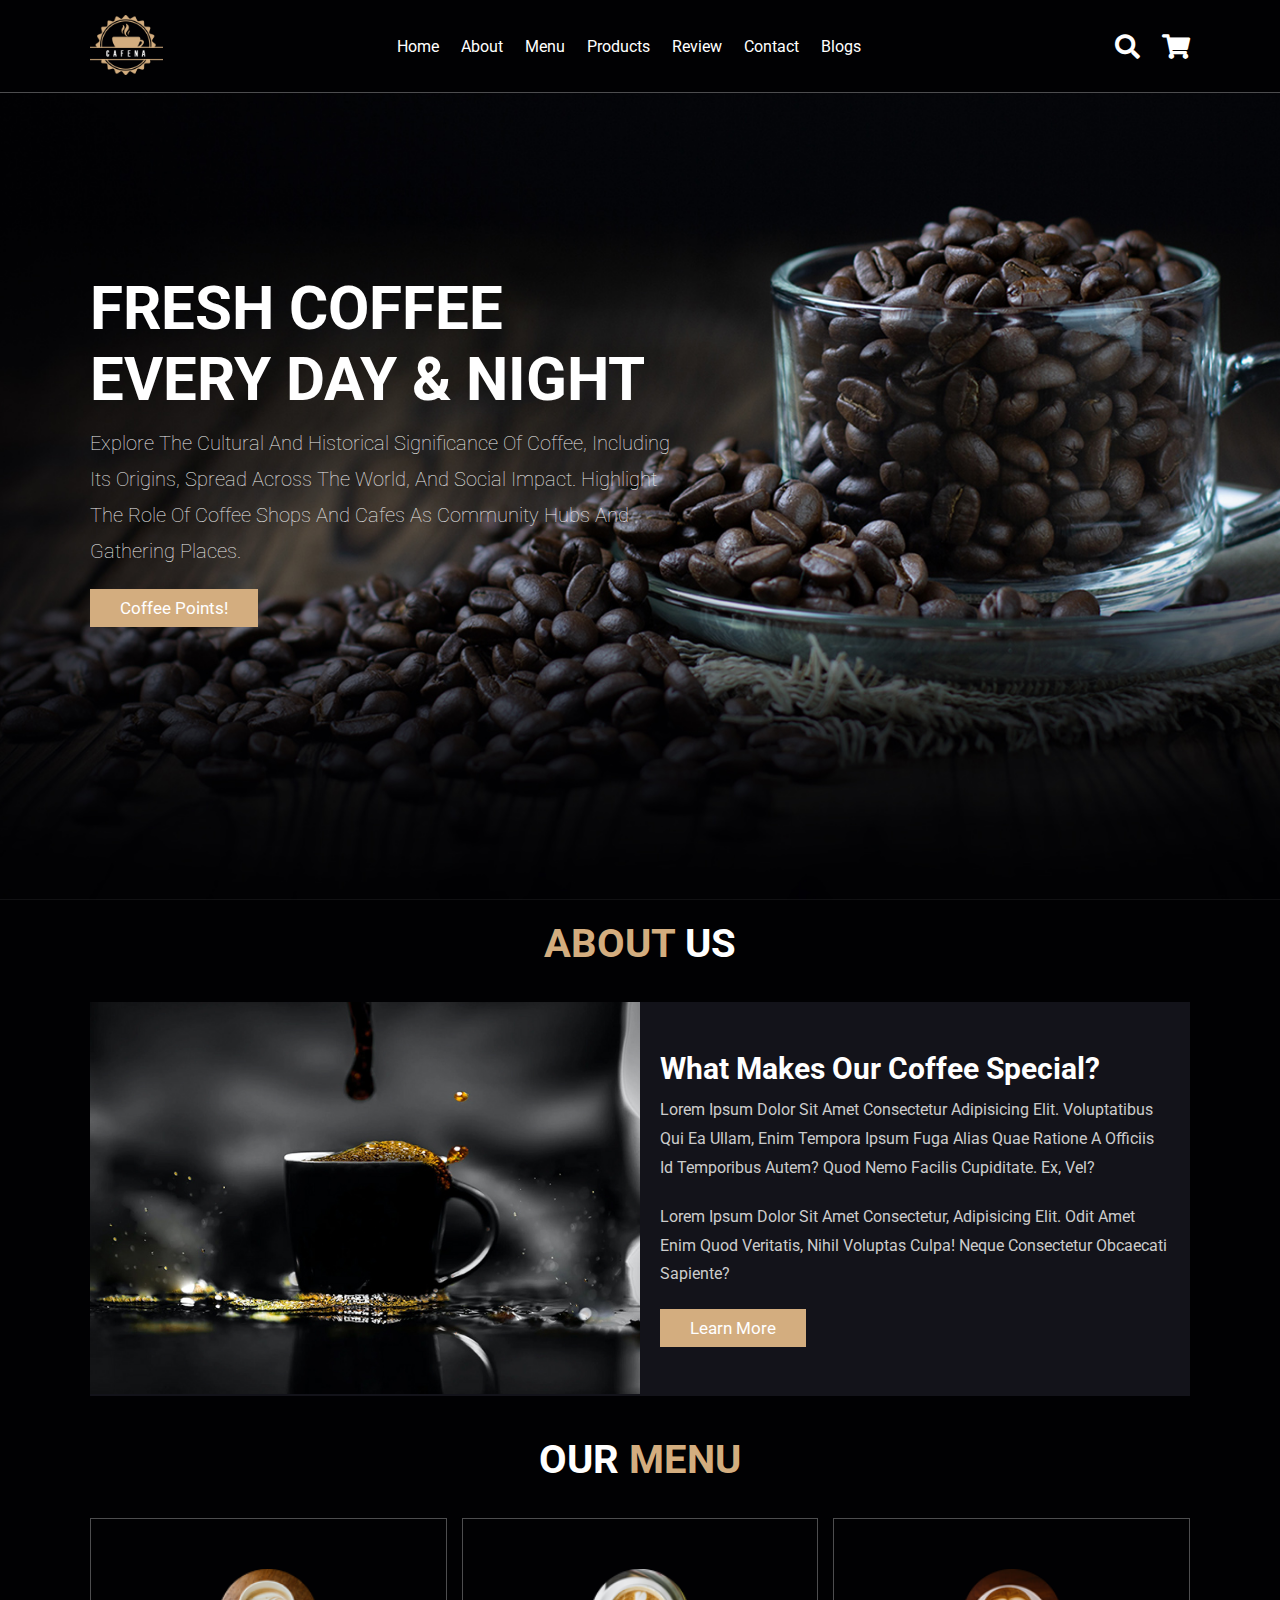
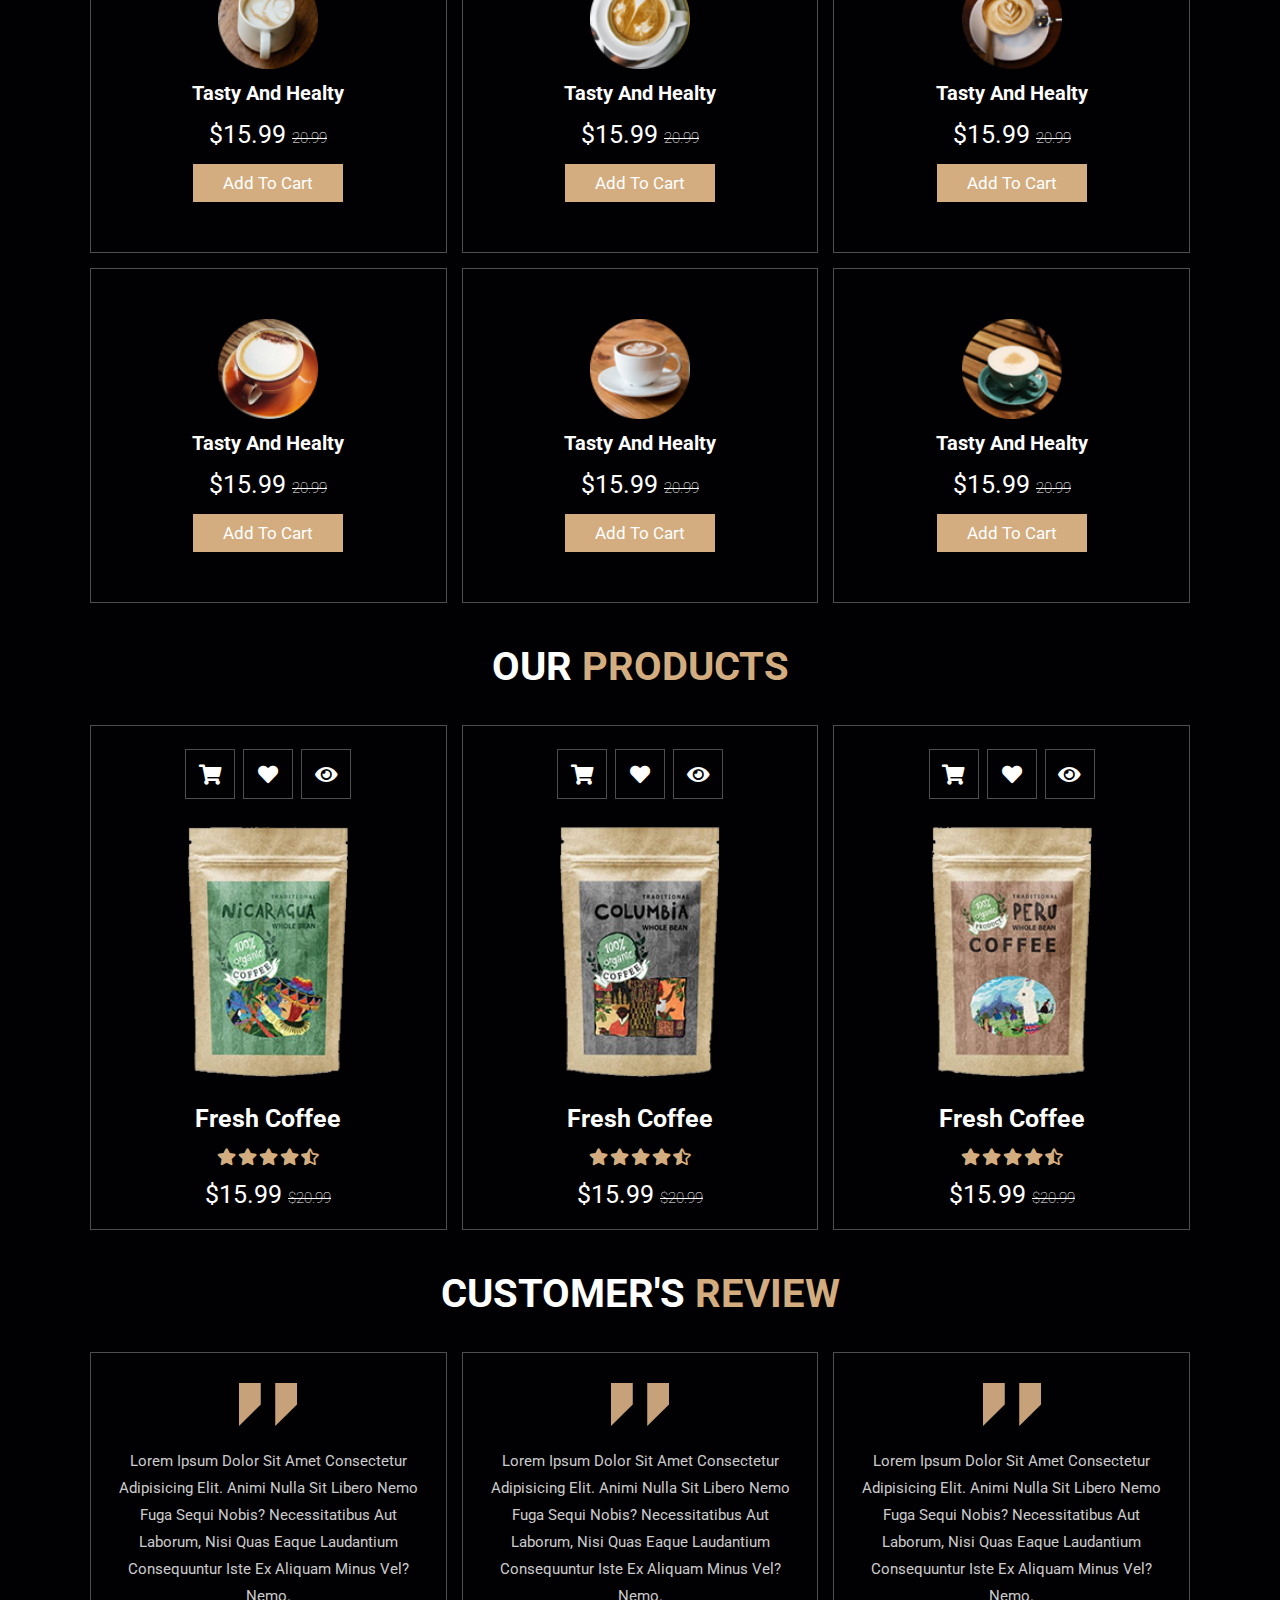
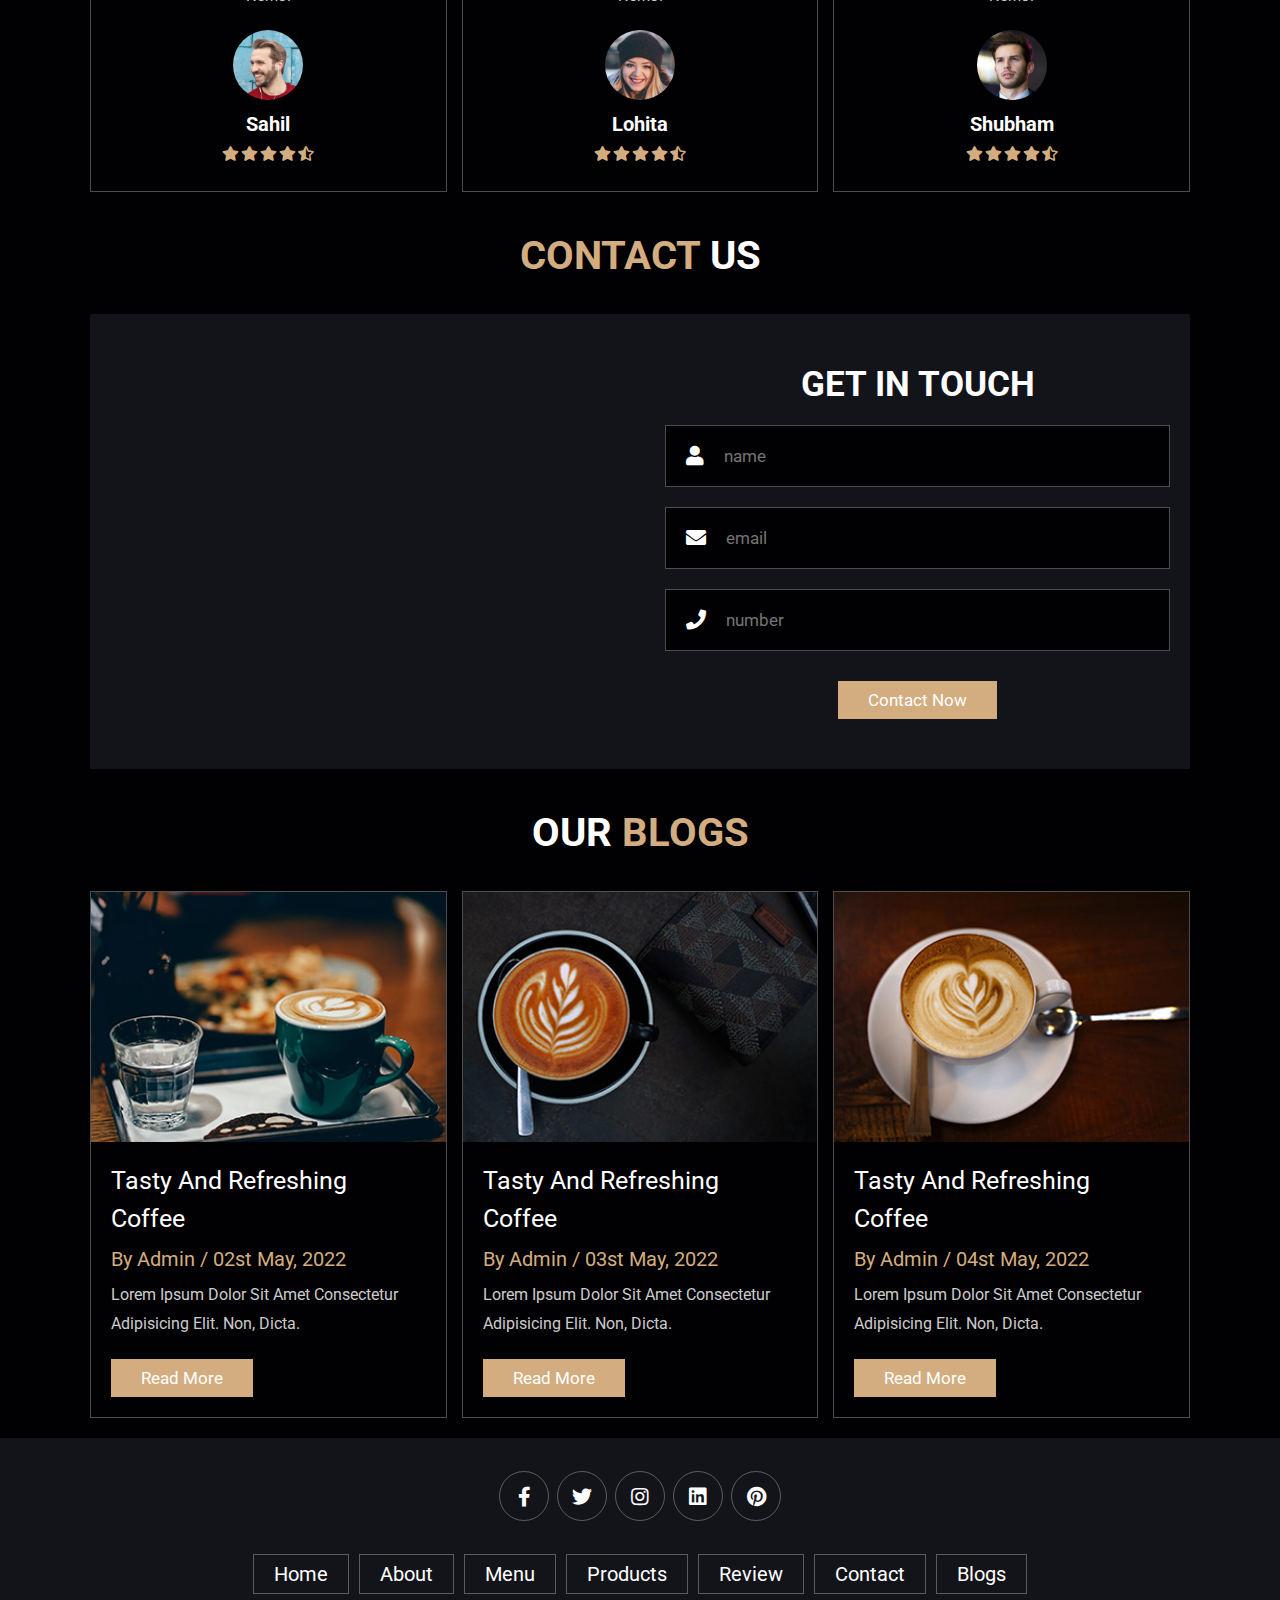
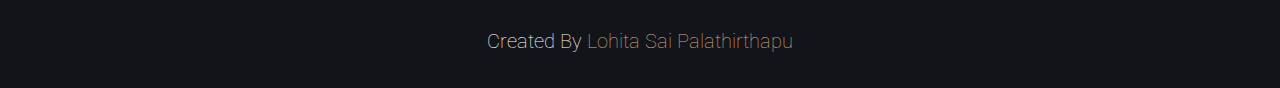
<file: index.html>
<!DOCTYPE html>
<html lang="en">
<head>
    <meta charset="UTF-8">
    <meta http-equiv="X-UA-Compatible" content="IE=edge">
    <meta name="viewport" content="width=device-width, initial-scale=1.0">
    <title>complete responsive coffee shop website design</title>

    <!-- font awesome cdn link  -->
    <link rel="stylesheet" href="https://cdnjs.cloudflare.com/ajax/libs/font-awesome/5.15.4/css/all.min.css">

    <!-- custom css file link  -->
    <link rel="stylesheet" href="css/style.css">

</head>
<body>

<!-- header section starts  -->

<header class="header">

    <a href="#" class="logo">
        <img src="images/logo.png" alt="">
    </a>

    <nav class="navbar">
        <a href="#home">home</a>
        <a href="#about">about</a>
        <a href="#menu">menu</a>
        <a href="#products">products</a>
        <a href="#review">review</a>
        <a href="#contact">contact</a>
        <a href="#blogs">blogs</a>
    </nav>

    <div class="icons">
        <div class="fas fa-search" id="search-btn"></div>
        <div class="fas fa-shopping-cart" id="cart-btn"></div>
        <div class="fas fa-bars" id="menu-btn"></div>
    </div>

    <div class="search-form">
        <input type="search" id="search-box" placeholder="search here...">
        <label for="search-box" class="fas fa-search"></label>
    </div>

    <div class="cart-items-container">
        <div class="cart-item">
            <span class="fas fa-times"></span>
            <img src="images/cart-item-1.png" alt="">
            <div class="content">
                <h3>cart item 01</h3>
                <div class="price">$15.99/-</div>
            </div>
        </div>
        <div class="cart-item">
            <span class="fas fa-times"></span>
            <img src="images/cart-item-2.png" alt="">
            <div class="content">
                <h3>cart item 02</h3>
                <div class="price">$15.99/-</div>
            </div>
        </div>
        <div class="cart-item">
            <span class="fas fa-times"></span>
            <img src="images/cart-item-3.png" alt="">
            <div class="content">
                <h3>cart item 03</h3>
                <div class="price">$15.99/-</div>
            </div>
        </div>
        <div class="cart-item">
            <span class="fas fa-times"></span>
            <img src="images/cart-item-4.png" alt="">
            <div class="content">
                <h3>cart item 04</h3>
                <div class="price">$15.99/-</div>
            </div>
        </div>
        <a href="#" class="btn">checkout now</a>
    </div>

</header>

<!-- header section ends -->

<!-- home section starts  -->

<section class="home" id="home">

    <div class="content">
        <h3>fresh coffee every day & night</h3>
        <p>Explore the cultural and historical significance of coffee, including its origins, spread across the world, and social impact. Highlight the role of coffee shops and cafes as community hubs and gathering places.</p>
        <a href="quiz.html" class="btn"  >Coffee Points!</a>
    </div>

</section>

<!-- home section ends -->

<!-- about section starts  -->

<section class="about" id="about">

    <h1 class="heading"> <span>about</span> us </h1>

    <div class="row">

        <div class="image">
            <img src="images/about-img.jpeg" alt="">
        </div>

        <div class="content">
            <h3>what makes our coffee special?</h3>
            <p>Lorem ipsum dolor sit amet consectetur adipisicing elit. Voluptatibus qui ea ullam, enim tempora ipsum fuga alias quae ratione a officiis id temporibus autem? Quod nemo facilis cupiditate. Ex, vel?</p>
            <p>Lorem ipsum dolor sit amet consectetur, adipisicing elit. Odit amet enim quod veritatis, nihil voluptas culpa! Neque consectetur obcaecati sapiente?</p>
            <a href="#" class="btn">learn more</a>
        </div>

    </div>

</section>

<!-- about section ends -->

<!-- menu section starts  -->

<section class="menu" id="menu">

    <h1 class="heading"> our <span>menu</span> </h1>

    <div class="box-container">

        <div class="box">
            <img src="images/menu-1.png" alt="">
            <h3>tasty and healty</h3>
            <div class="price">$15.99 <span>20.99</span></div>
            <a href="#" class="btn">add to cart</a>
        </div>

        <div class="box">
            <img src="images/menu-2.png" alt="">
            <h3>tasty and healty</h3>
            <div class="price">$15.99 <span>20.99</span></div>
            <a href="#" class="btn">add to cart</a>
        </div>

        <div class="box">
            <img src="images/menu-3.png" alt="">
            <h3>tasty and healty</h3>
            <div class="price">$15.99 <span>20.99</span></div>
            <a href="#" class="btn">add to cart</a>
        </div>

        <div class="box">
            <img src="images/menu-4.png" alt="">
            <h3>tasty and healty</h3>
            <div class="price">$15.99 <span>20.99</span></div>
            <a href="#" class="btn">add to cart</a>
        </div>

        <div class="box">
            <img src="images/menu-5.png" alt="">
            <h3>tasty and healty</h3>
            <div class="price">$15.99 <span>20.99</span></div>
            <a href="#" class="btn">add to cart</a>
        </div>

        <div class="box">
            <img src="images/menu-6.png" alt="">
            <h3>tasty and healty</h3>
            <div class="price">$15.99 <span>20.99</span></div>
            <a href="#" class="btn">add to cart</a>
        </div>

    </div>

</section>

<!-- menu section ends -->

<section class="products" id="products">

    <h1 class="heading"> our <span>products</span> </h1>

    <div class="box-container">

        <div class="box">
            <div class="icons">
                <a href="#" class="fas fa-shopping-cart"></a>
                <a href="#" class="fas fa-heart"></a>
                <a href="#" class="fas fa-eye"></a>
            </div>
            <div class="image">
                <img src="images/product-1.png" alt="">
            </div>
            <div class="content">
                <h3>fresh coffee</h3>
                <div class="stars">
                    <i class="fas fa-star"></i>
                    <i class="fas fa-star"></i>
                    <i class="fas fa-star"></i>
                    <i class="fas fa-star"></i>
                    <i class="fas fa-star-half-alt"></i>
                </div>
                <div class="price">$15.99 <span>$20.99</span></div>
            </div>
        </div>

        <div class="box">
            <div class="icons">
                <a href="#" class="fas fa-shopping-cart"></a>
                <a href="#" class="fas fa-heart"></a>
                <a href="#" class="fas fa-eye"></a>
            </div>
            <div class="image">
                <img src="images/product-2.png" alt="">
            </div>
            <div class="content">
                <h3>fresh coffee</h3>
                <div class="stars">
                    <i class="fas fa-star"></i>
                    <i class="fas fa-star"></i>
                    <i class="fas fa-star"></i>
                    <i class="fas fa-star"></i>
                    <i class="fas fa-star-half-alt"></i>
                </div>
                <div class="price">$15.99 <span>$20.99</span></div>
            </div>
        </div>

        <div class="box">
            <div class="icons">
                <a href="#" class="fas fa-shopping-cart"></a>
                <a href="#" class="fas fa-heart"></a>
                <a href="#" class="fas fa-eye"></a>
            </div>
            <div class="image">
                <img src="images/product-3.png" alt="">
            </div>
            <div class="content">
                <h3>fresh coffee</h3>
                <div class="stars">
                    <i class="fas fa-star"></i>
                    <i class="fas fa-star"></i>
                    <i class="fas fa-star"></i>
                    <i class="fas fa-star"></i>
                    <i class="fas fa-star-half-alt"></i>
                </div>
                <div class="price">$15.99 <span>$20.99</span></div>
            </div>
        </div>

    </div>

</section>

<!-- review section starts  -->

<section class="review" id="review">

    <h1 class="heading"> customer's <span>review</span> </h1>

    <div class="box-container">

        <div class="box">
            <img src="images/quote-img.png" alt="" class="quote">
            <p>Lorem ipsum dolor sit amet consectetur adipisicing elit. Animi nulla sit libero nemo fuga sequi nobis? Necessitatibus aut laborum, nisi quas eaque laudantium consequuntur iste ex aliquam minus vel? Nemo.</p>
            <img src="images/pic-1.png" class="user" alt="">
            <h3>Sahil</h3>
            <div class="stars">
                <i class="fas fa-star"></i>
                <i class="fas fa-star"></i>
                <i class="fas fa-star"></i>
                <i class="fas fa-star"></i>
                <i class="fas fa-star-half-alt"></i>
            </div>
        </div>

        <div class="box">
            <img src="images/quote-img.png" alt="" class="quote">
            <p>Lorem ipsum dolor sit amet consectetur adipisicing elit. Animi nulla sit libero nemo fuga sequi nobis? Necessitatibus aut laborum, nisi quas eaque laudantium consequuntur iste ex aliquam minus vel? Nemo.</p>
            <img src="images/pic-2.png" class="user" alt="">
            <h3>Lohita</h3>
            <div class="stars">
                <i class="fas fa-star"></i>
                <i class="fas fa-star"></i>
                <i class="fas fa-star"></i>
                <i class="fas fa-star"></i>
                <i class="fas fa-star-half-alt"></i>
            </div>
        </div>

        <div class="box">
            <img src="images/quote-img.png" alt="" class="quote">
            <p>Lorem ipsum dolor sit amet consectetur adipisicing elit. Animi nulla sit libero nemo fuga sequi nobis? Necessitatibus aut laborum, nisi quas eaque laudantium consequuntur iste ex aliquam minus vel? Nemo.</p>
            <img src="images/pic-3.png" class="user" alt="">
            <h3>Shubham</h3>
            <div class="stars">
                <i class="fas fa-star"></i>
                <i class="fas fa-star"></i>
                <i class="fas fa-star"></i>
                <i class="fas fa-star"></i>
                <i class="fas fa-star-half-alt"></i>
            </div>
        </div>

    </div>

</section>

<!-- review section ends -->

<!-- contact section starts  -->

<section class="contact" id="contact">

    <h1 class="heading"> <span>contact</span> us </h1>

    <div class="row">

        <iframe class="map" src="https://www.google.com/maps/embed?pb=!1m18!1m12!1m3!1d30153.788252261566!2d72.82321484621745!3d19.141690214227783!2m3!1f0!2f0!3f0!3m2!1i1024!2i768!4f13.1!3m3!1m2!1s0x3be7b63aceef0c69%3A0x2aa80cf2287dfa3b!2sJogeshwari%20West%2C%20Mumbai%2C%20Maharashtra%20400047!5e0!3m2!1sen!2sin!4v1629452077891!5m2!1sen!2sin" allowfullscreen="" loading="lazy"></iframe>

        <form action="">
            <h3>get in touch</h3>
            <div class="inputBox">
                <span class="fas fa-user"></span>
                <input type="text" placeholder="name">
            </div>
            <div class="inputBox">
                <span class="fas fa-envelope"></span>
                <input type="email" placeholder="email">
            </div>
            <div class="inputBox">
                <span class="fas fa-phone"></span>
                <input type="number" placeholder="number">
            </div>
            <input type="submit" value="contact now" class="btn">
        </form>

    </div>

</section>

<!-- contact section ends -->

<!-- blogs section starts  -->

<section class="blogs" id="blogs">

    <h1 class="heading"> our <span>blogs</span> </h1>

    <div class="box-container">

        <div class="box">
            <div class="image">
                <img src="images/blog-1.jpeg" alt="">
            </div>
            <div class="content">
                <a href="#" class="title">tasty and refreshing coffee</a>
                <span>by admin / 02st may, 2022</span>
                <p>Lorem ipsum dolor sit amet consectetur adipisicing elit. Non, dicta.</p>
                <a href="#" class="btn">read more</a>
            </div>
        </div>

        <div class="box">
            <div class="image">
                <img src="images/blog-2.jpeg" alt="">
            </div>
            <div class="content">
                <a href="#" class="title">tasty and refreshing coffee</a>
                <span>by admin / 03st may, 2022</span>
                <p>Lorem ipsum dolor sit amet consectetur adipisicing elit. Non, dicta.</p>
                <a href="#" class="btn">read more</a>
            </div>
        </div>

        <div class="box">
            <div class="image">
                <img src="images/blog-3.jpeg" alt="">
            </div>
            <div class="content">
                <a href="#" class="title">tasty and refreshing coffee</a>
                <span>by admin / 04st may, 2022</span>
                <p>Lorem ipsum dolor sit amet consectetur adipisicing elit. Non, dicta.</p>
                <a href="#" class="btn">read more</a>
            </div>
        </div>

    </div>

</section>

<!-- blogs section ends -->

<!-- footer section starts  -->

<section class="footer">

    <div class="share">
        <a href="#" class="fab fa-facebook-f"></a>
        <a href="#" class="fab fa-twitter"></a>
        <a href="#" class="fab fa-instagram"></a>
        <a href="#" class="fab fa-linkedin"></a>
        <a href="#" class="fab fa-pinterest"></a>
    </div>

    <div class="links">
        <a href="#">home</a>
        <a href="#">about</a>
        <a href="#">menu</a>
        <a href="#">products</a>
        <a href="#">review</a>
        <a href="#">contact</a>
        <a href="#">blogs</a>
    </div>

    <div class="credit">created by <span>Lohita Sai Palathirthapu</span></div>

</section>

<!-- footer section ends -->

















<!-- custom js file link  -->
<script src="js/script.js"></script>

</body>
</html>
</file>
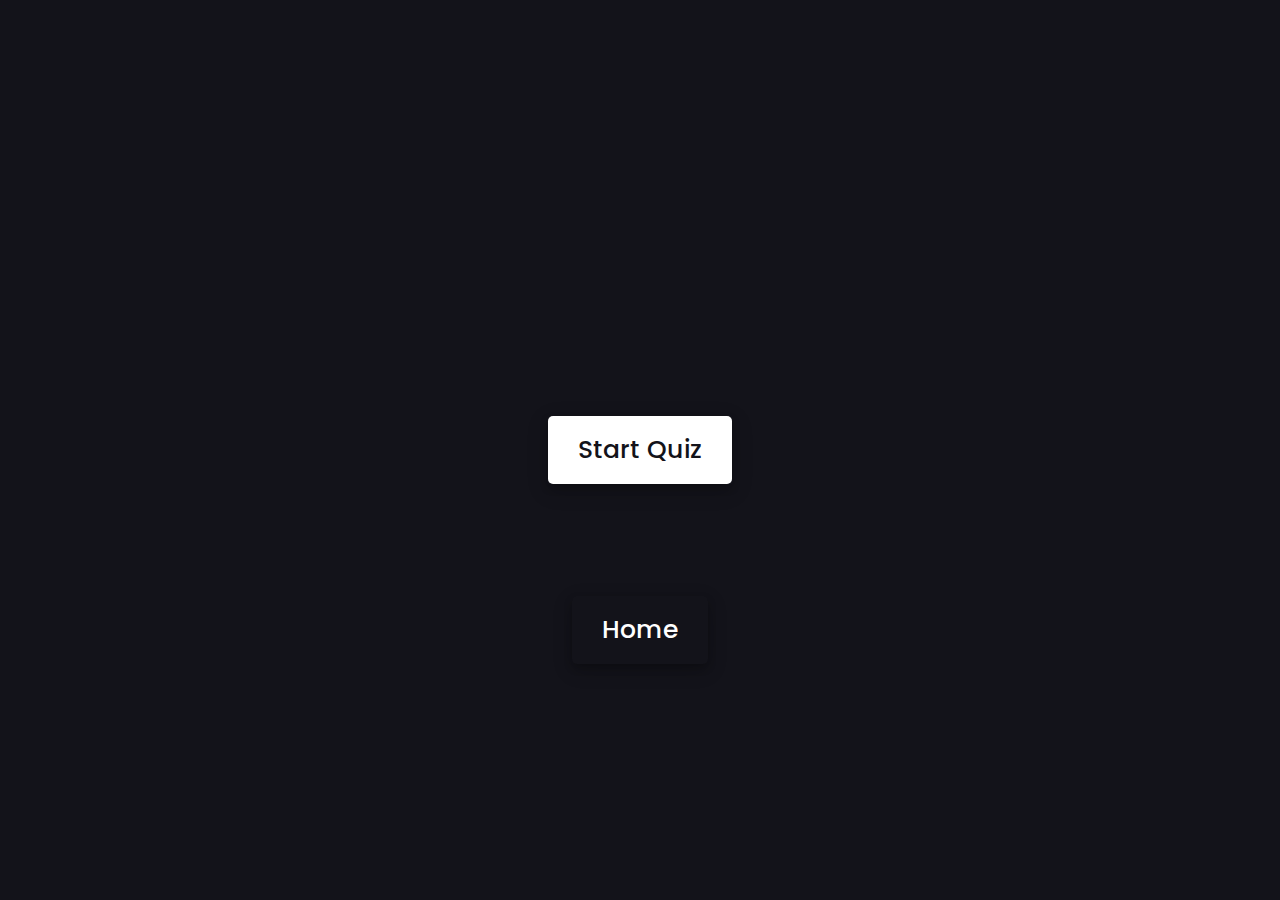
<file: quiz.html>
<!-- Created By CodingNepal - www.codingnepalweb.com  -->
<!DOCTYPE html>
<html lang="en">
<head>
    <meta charset="UTF-8">
    <meta name="viewport" content="width=device-width, initial-scale=1.0">
    <title>Awesome Quiz App | CodingNepal</title>
    <link rel="stylesheet" href="css/quizstyle.css">
    <!-- FontAweome CDN Link for Icons-->
    <link rel="stylesheet" href="https://cdnjs.cloudflare.com/ajax/libs/font-awesome/5.15.3/css/all.min.css"/>
</head>
<body>
    <!-- start Quiz button -->
    <div class="start_btn"><button>Start Quiz</button></div>
    <div class="home_btn"><a href="index.html">Home</a></div>    
    <!-- Info Box -->
    <div class="info_box">
        <div class="info-title"><span>Some Rules of this Quiz</span></div>
        <div class="info-list">
            <div class="info">1. You will have only <span>15 seconds</span> per each question.</div>
            <div class="info">2. Once you select your answer, it can't be undone.</div>
            <div class="info">3. You can't select any option once time goes off.</div>
            <div class="info">4. You can't exit from the Quiz while you're playing.</div>
            <div class="info">5. You'll get points on the basis of your correct answers.</div>
        </div>
        <div class="buttons">
            <button class="quit">Exit Quiz</button>
            <button class="restart">Continue</button>
        </div>
    </div>

    <!-- Quiz Box -->
    <div class="quiz_box">
        <header>
            <div class="title">Awesome Quiz Application</div>
            <div class="timer">
                <div class="time_left_txt">Time Left</div>
                <div class="timer_sec">15</div>
            </div>
            <div class="time_line"></div>
        </header>
        <section>
            <div class="que_text">
                <!-- Here I've inserted question from JavaScript -->
            </div>
            <div class="option_list">
                <!-- Here I've inserted options from JavaScript -->
            </div>
        </section>

        <!-- footer of Quiz Box -->
        <footer>
            <div class="total_que">
                <!-- Here I've inserted Question Count Number from JavaScript -->
            </div>
            <button class="next_btn">Next Que</button>
        </footer>
    </div>

    <!-- Result Box -->
    <div class="result_box">
        <div class="icon">
            <i class="fas fa-crown"></i>
        </div>
        <div class="complete_text">You've completed the Quiz!</div>
        <div class="score_text">
            <!-- Here I've inserted Score Result from JavaScript -->
        </div>
        <div class="buttons">
            <button class="restart">Replay Quiz</button>
            <button class="quit">Quit Quiz</button>
        </div>
    </div>

    <!-- Inside this JavaScript file I've inserted Questions and Options only -->
    <script src="js/questions.js"></script>

    <!-- Inside this JavaScript file I've coded all Quiz Codes -->
    <script src="js/quizscript.js"></script>

</body>
</html>
</file>
<file: css/style.css>
@import url('https://fonts.googleapis.com/css2?family=Roboto:wght@100;300;400;500;700&display=swap');

:root{
    --main-color:#d3ad7f;
    --black:#13131a;
    --bg:#010103;
    --border:.1rem solid rgba(255,255,255,.3);
}

*{
    font-family: 'Roboto', sans-serif;
    margin:0; padding:0;
    box-sizing: border-box;
    outline: none; border:none;
    text-decoration: none;
    text-transform: capitalize;
    transition: .2s linear;
}

html{
    font-size: 62.5%;
    overflow-x: hidden;
    scroll-padding-top: 9rem;
    scroll-behavior: smooth;
}

html::-webkit-scrollbar{
    width: .8rem;
}

html::-webkit-scrollbar-track{
    background: transparent;
}

html::-webkit-scrollbar-thumb{
    background: #fff;
    border-radius: 5rem;
}

body{
    background: var(--bg);
}

section{
    padding:2rem 7%;
}

.heading{
    text-align: center;
    color:#fff;
    text-transform: uppercase;
    padding-bottom: 3.5rem;
    font-size: 4rem;
}

.heading span{
    color:var(--main-color);
    text-transform: uppercase;
}

.btn{
    margin-top: 1rem;
    display: inline-block;
    padding:.9rem 3rem;
    font-size: 1.7rem;
    color:#fff;
    background: var(--main-color);
    cursor: pointer;
}

.btn:hover{
    letter-spacing: .2rem;
}

.header{
    background: var(--bg);
    display: flex;
    align-items: center;
    justify-content: space-between;
    padding:1.5rem 7%;
    border-bottom: var(--border);
    position: fixed;
    top:0; left: 0; right: 0;
    z-index: 1000;
}

.header .logo img{
    height: 6rem;
}

.header .navbar a{
    margin:0 1rem;
    font-size: 1.6rem;
    color:#fff;
}

.header .navbar a:hover{
    color:var(--main-color);
    border-bottom: .1rem solid var(--main-color);
    padding-bottom: .5rem;
}

.header .icons div{
    color:#fff;
    cursor: pointer;
    font-size: 2.5rem;
    margin-left: 2rem;
}

.header .icons div:hover{
    color:var(--main-color);
}

#menu-btn{
    display: none;
}

.header .search-form{
    position: absolute;
    top:115%; right: 7%;
    background: #fff;
    width: 50rem;
    height: 5rem;
    display: flex;
    align-items: center;
    transform: scaleY(0);
    transform-origin: top;
}

.header .search-form.active{
    transform: scaleY(1);
}

.header .search-form input{
    height: 100%;
    width: 100%;
    font-size: 1.6rem;
    color:var(--black);
    padding:1rem;
    text-transform: none;
}

.header .search-form label{
    cursor: pointer;
    font-size: 2.2rem;
    margin-right: 1.5rem;
    color:var(--black);
}

.header .search-form label:hover{
    color:var(--main-color);
}

.header .cart-items-container{
    position: absolute;
    top:100%; right: -100%;
    height: calc(100vh - 9.5rem);
    width: 35rem;
    background: #fff;
    padding:0 1.5rem;
}

.header .cart-items-container.active{
    right: 0;
}

.header .cart-items-container .cart-item{
    position: relative;
    margin:2rem 0;
    display: flex;
    align-items: center;
    gap:1.5rem;
}

.header .cart-items-container .cart-item .fa-times{
    position: absolute;
    top:1rem; right: 1rem;
    font-size: 2rem;
    cursor: pointer;
    color: var(--black);
}

.header .cart-items-container .cart-item .fa-times:hover{
    color:var(--main-color);
}

.header .cart-items-container .cart-item img{
    height: 7rem;
}

.header .cart-items-container .cart-item .content h3{
    font-size: 2rem;
    color:var(--black);
    padding-bottom: .5rem;
}

.header .cart-items-container .cart-item .content .price{
    font-size: 1.5rem;
    color:var(--main-color);
}

.header .cart-items-container .btn{
    width: 100%;
    text-align: center;
}

.home{
    min-height: 100vh;
    display: flex;
    align-items: center;
    background:url(../images/home-img.jpeg) no-repeat;
    background-size: cover;
    background-position: center;
}

.home .content{
    max-width: 60rem;
}

.home .content h3{
    font-size: 6rem;
    text-transform: uppercase;
    color:#fff;
}

.home .content p{
    font-size: 2rem;
    font-weight: lighter;
    line-height: 1.8;
    padding:1rem 0;
    color:#eee;
}

.about .row{
    display: flex;
    align-items: center;
    background:var(--black);
    flex-wrap: wrap;
}

.about .row .image{
    flex:1 1 45rem;
}

.about .row .image img{
    width: 100%;
}
.about .row .content{
    flex:1 1 45rem;
    padding:2rem;
}

.about .row .content h3{
    font-size: 3rem;
    color:#fff;
}

.about .row .content p{
    font-size: 1.6rem;
    color:#ccc;
    padding:1rem 0;
    line-height: 1.8;
}

.menu .box-container{
    display: grid;
    grid-template-columns: repeat(auto-fit, minmax(30rem, 1fr));
    gap:1.5rem;
}

.menu .box-container .box{
    padding:5rem;
    text-align: center;
    border:var(--border);    
}

.menu .box-container .box img{
    height: 10rem;
}

.menu .box-container .box h3{
    color: #fff;
    font-size: 2rem;
    padding:1rem 0;
}

.menu .box-container .box .price{
    color: #fff;
    font-size: 2.5rem;
    padding:.5rem 0;
}

.menu .box-container .box .price span{
    font-size: 1.5rem;
    text-decoration: line-through;
    font-weight: lighter;
}

.menu .box-container .box:hover{
    background:#fff;
}

.menu .box-container .box:hover > *{
    color:var(--black);
}

.products .box-container{
    display: grid;
    grid-template-columns: repeat(auto-fit, minmax(30rem, 1fr));
    gap:1.5rem;
}

.products .box-container .box{
    text-align: center;
    border:var(--border);
    padding: 2rem;
}

.products .box-container .box .icons a{
    height: 5rem;
    width: 5rem;
    line-height: 5rem;
    font-size: 2rem;
    border:var(--border);
    color:#fff;
    margin:.3rem;
}

.products .box-container .box .icons a:hover{
    background:var(--main-color);
}

.products .box-container .box .image{
    padding: 2.5rem 0;
}

.products .box-container .box .image img{
    height: 25rem;
}

.products .box-container .box .content h3{
    color:#fff;
    font-size: 2.5rem;
}

.products .box-container .box .content .stars{
    padding: 1.5rem;
}

.products .box-container .box .content .stars i{
    font-size: 1.7rem;
    color: var(--main-color);
}

.products .box-container .box .content .price{
    color:#fff;
    font-size: 2.5rem;
}

.products .box-container .box .content .price span{
    text-decoration: line-through;
    font-weight: lighter;
    font-size: 1.5rem;
}

.review .box-container{
    display: grid;
    grid-template-columns: repeat(auto-fit, minmax(30rem, 1fr));
    gap:1.5rem;
}

.review .box-container .box{
    border:var(--border);
    text-align: center;
    padding:3rem 2rem;
}

.review .box-container .box p{
    font-size: 1.5rem;
    line-height: 1.8;
    color:#ccc;
    padding:2rem 0;
}

.review .box-container .box .user{
    height: 7rem;
    width: 7rem;
    border-radius: 50%;
    object-fit: cover;
}

.review .box-container .box h3{
    padding:1rem 0;
    font-size: 2rem;
    color:#fff;
}

.review .box-container .box .stars i{
    font-size: 1.5rem;
    color:var(--main-color);
}

.contact .row{
    display: flex;
    background:var(--black);
    flex-wrap: wrap;
    gap:1rem;
}

.contact .row .map{
    flex:1 1 45rem;
    width: 100%;
    object-fit: cover;
}

.contact .row form{
    flex:1 1 45rem;
    padding:5rem 2rem;
    text-align: center;
}

.contact .row form h3{
    text-transform: uppercase;
    font-size: 3.5rem;
    color:#fff;
}

.contact .row form .inputBox{
    display: flex;
    align-items: center;
    margin-top: 2rem;
    margin-bottom: 2rem;
    background:var(--bg);
    border:var(--border);
}

.contact .row form .inputBox span{
    color:#fff;
    font-size: 2rem;
    padding-left: 2rem;
}

.contact .row form .inputBox input{
    width: 100%;
    padding:2rem;
    font-size: 1.7rem;
    color:#fff;
    text-transform: none;
    background:none;
}

.blogs .box-container{
    display: grid;
    grid-template-columns: repeat(auto-fit, minmax(30rem, 1fr));
    gap:1.5rem;
}

.blogs .box-container .box{
    border:var(--border);    
}

.blogs .box-container .box .image{
    height: 25rem;
    overflow:hidden;
    width: 100%;
}

.blogs .box-container .box .image img{
    height: 100%;
    object-fit: cover;
    width: 100%;
}

.blogs .box-container .box:hover .image img{
    transform: scale(1.2);
}

.blogs .box-container .box .content{
    padding:2rem;
}

.blogs .box-container .box .content .title{
    font-size: 2.5rem;
    line-height: 1.5;
    color:#fff;
}

.blogs .box-container .box .content .title:hover{
    color:var(--main-color);
}

.blogs .box-container .box .content span{
    color:var(--main-color);
    display: block;
    padding-top: 1rem;
    font-size: 2rem;
}

.blogs .box-container .box .content p{
    font-size: 1.6rem;
    line-height: 1.8;
    color:#ccc;
    padding:1rem 0;
}

.footer{
    background:var(--black);
    text-align: center;
}

.footer .share{
    padding:1rem 0;
}

.footer .share a{
    height: 5rem;
    width: 5rem;
    line-height: 5rem;
    font-size: 2rem;
    color:#fff;
    border:var(--border);
    margin:.3rem;
    border-radius: 50%;
}

.footer .share a:hover{
    background-color: var(--main-color);
}

.footer .links{
    display: flex;
    justify-content: center;
    flex-wrap: wrap;
    padding:2rem 0;
    gap:1rem;
}

.footer .links a{
    padding:.7rem 2rem;
    color:#fff;
    border:var(--border);
    font-size: 2rem;
}

.footer .links a:hover{
    background:var(--main-color);
}

.footer .credit{
    font-size: 2rem;
    color:#fff;
    font-weight: lighter;
    padding:1.5rem;
}

.footer .credit span{
    color:var(--main-color);
}













/* media queries  */
@media (max-width:991px){

    html{
        font-size: 55%;
    }

    .header{
        padding:1.5rem 2rem;
    }

    section{
        padding:2rem;
    }

}

@media (max-width:768px){

    #menu-btn{
        display: inline-block;
    }

    .header .navbar{
        position: absolute;
        top:100%; right: -100%;
        background: #fff;
        width: 30rem;
        height: calc(100vh - 9.5rem);
    }

    .header .navbar.active{
        right:0;
    }

    .header .navbar a{
        color:var(--black);
        display: block;
        margin:1.5rem;
        padding:.5rem;
        font-size: 2rem;
    }

    .header .search-form{
        width: 90%;
        right: 2rem;
    }

    .home{
        background-position: left;
        justify-content: center;
        text-align: center;
    }

    .home .content h3{
        font-size: 4.5rem;
    }

    .home .content p{
        font-size: 1.5rem;
    }

}

@media (max-width:450px){

    html{
        font-size: 50%;
    }

}






/* Style for the quiz container */
.quiz-container {
    max-width: 500px;
    margin: 0 auto;
    padding: 20px;
    border: 1px solid #ccc;
    border-radius: 5px;
    background-color: #fff;
    font-size: 18px;
    line-height: 1.5;
    text-align: center;
  }
  
  /* Style for the quiz title */
.quiz-title {
    font-size: 24px;
    font-weight: bold;
    margin-bottom: 20px;
  }
  
  /* Style for the quiz question */
#quiz {
    font-size: 20px;
    margin-bottom: 20px;
  }
  
  /* Style for the quiz options */
.quiz-options label {
    display: block;
    margin-bottom: 10px;
  }
  
.quiz-options input[type="radio"] {
    margin-right: 10px;
  }
  
  /* Style for the quiz submit button */
.quiz-submit {
    padding: 10px 20px;
    border: none;
    border-radius: 5px;
    background-color: #4CAF50;
    color: #fff;
    font-size: 18px;
    font-weight: bold;
    cursor: pointer;
  }
  
  /* Style for the quiz result message */
.quiz-result {
    font-size: 20px;
    font-weight: bold;
    margin-top: 20px;
  }
</file>
<file: css/quizstyle.css>
/* importing google fonts */
@import url('https://fonts.googleapis.com/css2?family=Poppins:wght@200;300;400;500;600;700&display=swap');
*{
    margin: 0;
    padding: 0;
    box-sizing: border-box;
    font-family: 'Poppins', sans-serif;
}

body{
    background: #13131a;
}

::selection{
    color: #fff;
    background: #13131a;
}

.start_btn,
.info_box,
.quiz_box,
.result_box{
    position: absolute;
    top: 50%;
    left: 50%;
    transform: translate(-50%, -50%);
    box-shadow: 0 4px 8px 0 rgba(0, 0, 0, 0.2), 
                0 6px 20px 0 rgba(0, 0, 0, 0.19);
}

.home_btn a{
    position: absolute;
    text-decoration: none;
    color: #fff;
    top: 70%;
    left: 50%;
    transform: translate(-50%, -50%);
    box-shadow: 0 4px 8px 0 rgba(0, 0, 0, 0.2), 
                0 6px 20px 0 rgba(0, 0, 0, 0.19);
}

.info_box.activeInfo,
.quiz_box.activeQuiz,
.result_box.activeResult{
    opacity: 1;
    z-index: 5;
    pointer-events: auto;
    transform: translate(-50%, -50%) scale(1);
}

.start_btn button{
    font-size: 25px;
    font-weight: 500;
    color: #13131a;
    padding: 15px 30px;
    outline: none;
    border: none;
    border-radius: 5px;
    background: #fff;
    cursor: pointer;
}
.home_btn a{
    font-size: 25px;
    font-weight: 500;
    color: #fff;
    padding: 15px 30px;
    outline: none;
    border: none;
    border-radius: 5px;
    cursor: pointer;
}

.info_box{
    width: 540px;
    background: #fff;
    border-radius: 5px;
    transform: translate(-50%, -50%) scale(0.9);
    opacity: 0;
    pointer-events: none;
    transition: all 0.3s ease;
}

.info_box .info-title{
    height: 60px;
    width: 100%;
    border-bottom: 1px solid lightgrey;
    display: flex;
    align-items: center;
    padding: 0 30px;
    border-radius: 5px 5px 0 0;
    font-size: 20px;
    font-weight: 600;
}

.info_box .info-list{
    padding: 15px 30px;
}

.info_box .info-list .info{
    margin: 5px 0;
    font-size: 17px;
}

.info_box .info-list .info span{
    font-weight: 600;
    color: #13131a;
}
.info_box .buttons{
    height: 60px;
    display: flex;
    align-items: center;
    justify-content: flex-end;
    padding: 0 30px;
    border-top: 1px solid lightgrey;
}

.info_box .buttons button{
    margin: 0 5px;
    height: 40px;
    width: 100px;
    font-size: 16px;
    font-weight: 500;
    cursor: pointer;
    border: none;
    outline: none;
    border-radius: 5px;
    border: 1px solid #13131a;
    transition: all 0.3s ease;
}

.quiz_box{
    width: 550px;
    background: #fff;
    border-radius: 5px;
    transform: translate(-50%, -50%) scale(0.9);
    opacity: 0;
    pointer-events: none;
    transition: all 0.3s ease;
}

.quiz_box header{
    position: relative;
    z-index: 2;
    height: 70px;
    padding: 0 30px;
    background: #fff;
    border-radius: 5px 5px 0 0;
    display: flex;
    align-items: center;
    justify-content: space-between;
    box-shadow: 0px 3px 5px 1px rgba(0,0,0,0.1);
}

.quiz_box header .title{
    font-size: 20px;
    font-weight: 600;
}

.quiz_box header .timer{
    color: #004085;
    background: #cce5ff;
    border: 1px solid #b8daff;
    height: 45px;
    padding: 0 8px;
    border-radius: 5px;
    display: flex;
    align-items: center;
    justify-content: space-between;
    width: 145px;
}

.quiz_box header .timer .time_left_txt{
    font-weight: 400;
    font-size: 17px;
    user-select: none;
}

.quiz_box header .timer .timer_sec{
    font-size: 18px;
    font-weight: 500;
    height: 30px;
    width: 45px;
    color: #fff;
    border-radius: 5px;
    line-height: 30px;
    text-align: center;
    background: #343a40;
    border: 1px solid #343a40;
    user-select: none;
}

.quiz_box header .time_line{
    position: absolute;
    bottom: 0px;
    left: 0px;
    height: 3px;
    background: #13131a;
}

section{
    padding: 25px 30px 20px 30px;
    background: #fff;
}

section .que_text{
    font-size: 25px;
    font-weight: 600;
}

section .option_list{
    padding: 20px 0px;
    display: block;   
}

section .option_list .option{
    background: aliceblue;
    border: 1px solid #84c5fe;
    border-radius: 5px;
    padding: 8px 15px;
    font-size: 17px;
    margin-bottom: 15px;
    cursor: pointer;
    transition: all 0.3s ease;
    display: flex;
    align-items: center;
    justify-content: space-between;
}

section .option_list .option:last-child{
    margin-bottom: 0px;
}

section .option_list .option:hover{
    color: #004085;
    background: #cce5ff;
    border: 1px solid #b8daff;
}

section .option_list .option.correct{
    color: #155724;
    background: #d4edda;
    border: 1px solid #c3e6cb;
}

section .option_list .option.incorrect{
    color: #721c24;
    background: #f8d7da;
    border: 1px solid #f5c6cb;
}

section .option_list .option.disabled{
    pointer-events: none;
}

section .option_list .option .icon{
    height: 26px;
    width: 26px;
    border: 2px solid transparent;
    border-radius: 50%;
    text-align: center;
    font-size: 13px;
    pointer-events: none;
    transition: all 0.3s ease;
    line-height: 24px;
}
.option_list .option .icon.tick{
    color: #23903c;
    border-color: #23903c;
    background: #d4edda;
}

.option_list .option .icon.cross{
    color: #a42834;
    background: #f8d7da;
    border-color: #a42834;
}

footer{
    height: 60px;
    padding: 0 30px;
    display: flex;
    align-items: center;
    justify-content: space-between;
    border-top: 1px solid lightgrey;
}

footer .total_que span{
    display: flex;
    user-select: none;
}

footer .total_que span p{
    font-weight: 500;
    padding: 0 5px;
}

footer .total_que span p:first-child{
    padding-left: 0px;
}

footer button{
    height: 40px;
    padding: 0 13px;
    font-size: 18px;
    font-weight: 400;
    cursor: pointer;
    border: none;
    outline: none;
    color: #fff;
    border-radius: 5px;
    background: #13131a;
    border: 1px solid #13131a;
    line-height: 10px;
    opacity: 0;
    pointer-events: none;
    transform: scale(0.95);
    transition: all 0.3s ease;
}

footer button:hover{
    background: #0263ca;
}

footer button.show{
    opacity: 1;
    pointer-events: auto;
    transform: scale(1);
}

.result_box{
    background: #fff;
    border-radius: 5px;
    display: flex;
    padding: 25px 30px;
    width: 450px;
    align-items: center;
    flex-direction: column;
    justify-content: center;
    transform: translate(-50%, -50%) scale(0.9);
    opacity: 0;
    pointer-events: none;
    transition: all 0.3s ease;
}

.result_box .icon{
    font-size: 100px;
    color: #13131a;
    margin-bottom: 10px;
}

.result_box .complete_text{
    font-size: 20px;
    font-weight: 500;
}

.result_box .score_text span{
    display: flex;
    margin: 10px 0;
    font-size: 18px;
    font-weight: 500;
}

.result_box .score_text span p{
    padding: 0 4px;
    font-weight: 600;
}

.result_box .buttons{
    display: flex;
    margin: 20px 0;
}

.result_box .buttons button{
    margin: 0 10px;
    height: 45px;
    padding: 0 20px;
    font-size: 18px;
    font-weight: 500;
    cursor: pointer;
    border: none;
    outline: none;
    border-radius: 5px;
    border: 1px solid #13131a;
    transition: all 0.3s ease;
}

.buttons button.restart{
    color: #fff;
    background: #13131a;
}

.buttons button.restart:hover{
    background: #0263ca;
}

.buttons button.quit{
    color: #13131a;
    background: #fff;
}

.buttons button.quit:hover{
    color: #fff;
    background: #13131a;
}
</file>
